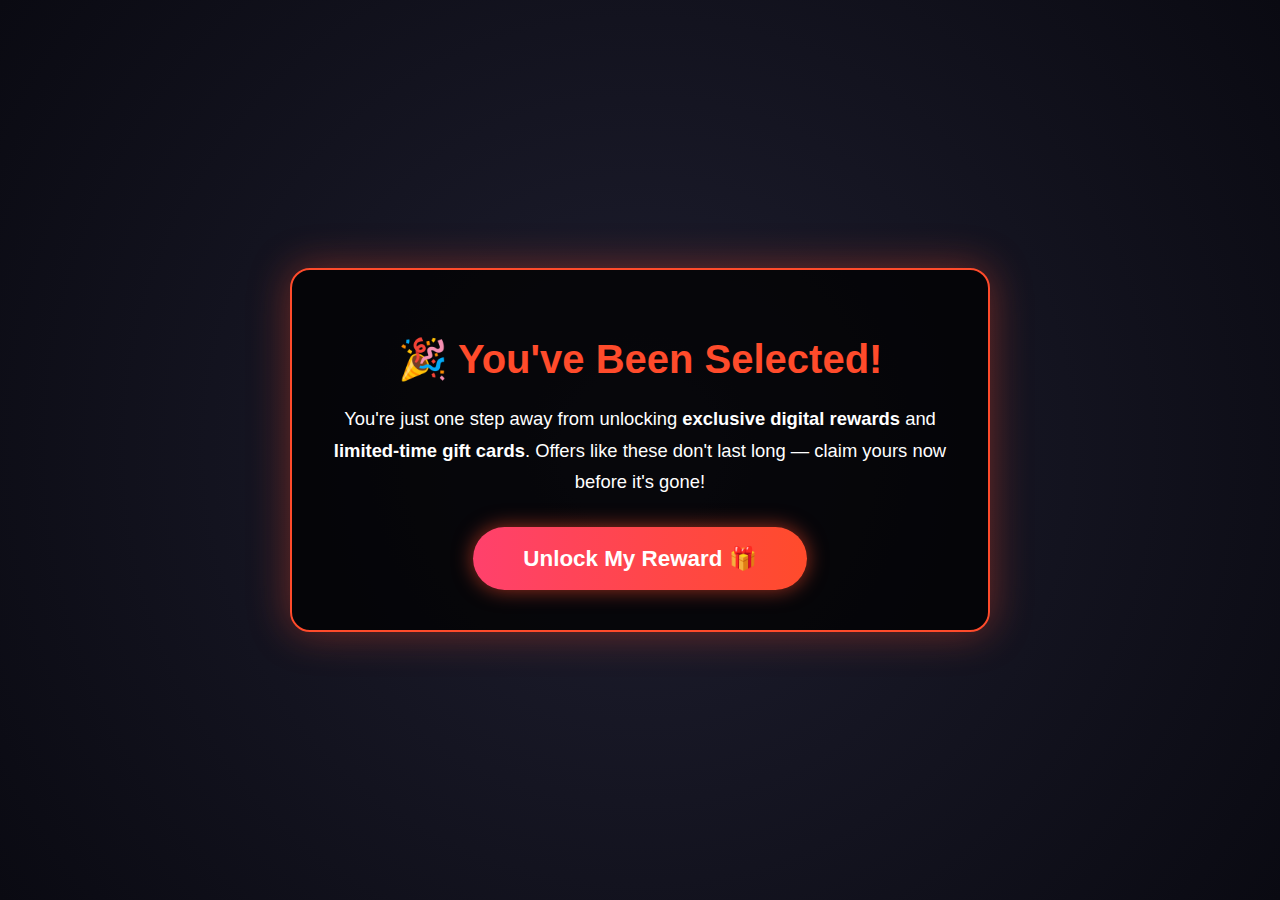
<file: LP.html>
<!DOCTYPE html>
<html lang="en">
<head>
  <meta charset="UTF-8" />
  <meta name="viewport" content="width=device-width, initial-scale=1.0"/>
  <meta name="description" content="You've been selected! Unlock your reward now. Limited time access to exclusive offers, gift cards, and online deals." />
  <meta name="keywords" content="claim gift card, win online, unlock reward, exclusive offer, limited deal, CPA offer">
  <meta name="robots" content="index, follow">
  <title>🎉 You've Been Selected – Unlock Your Reward!</title>
  <style>
    * {
      box-sizing: border-box;
    }

    body {
      margin: 0;
      padding: 0;
      font-family: 'Segoe UI', Tahoma, Geneva, Verdana, sans-serif;
      background: radial-gradient(circle at center, #1e1e2f, #0a0a12);
      color: #fff;
      display: flex;
      justify-content: center;
      align-items: center;
      height: 100vh;
      padding: 20px;
    }

    .container {
      text-align: center;
      max-width: 700px;
      width: 100%;
      padding: 40px 30px;
      background: rgba(0, 0, 0, 0.75);
      border: 2px solid #ff4b2b;
      border-radius: 20px;
      box-shadow: 0 0 40px rgba(255, 75, 43, 0.4);
    }

    h1 {
      font-size: 2.5em;
      margin-bottom: 20px;
      color: #ff4b2b;
      animation: pop 1s ease-in-out infinite alternate;
    }

    p {
      font-size: 1.15em;
      margin-bottom: 30px;
      line-height: 1.7;
    }

    .click-now-btn {
      background: linear-gradient(90deg, #ff416c, #ff4b2b);
      border: none;
      padding: 18px 50px;
      color: white;
      font-size: 1.4em;
      font-weight: bold;
      border-radius: 60px;
      cursor: pointer;
      text-decoration: none;
      transition: transform 0.2s ease, box-shadow 0.2s ease;
      display: inline-block;
      box-shadow: 0 0 20px rgba(255, 75, 43, 0.6);
    }

    .click-now-btn:hover {
      transform: scale(1.07);
      box-shadow: 0 0 25px rgba(255, 75, 43, 0.9);
    }

    @keyframes pop {
      from { transform: scale(1); }
      to { transform: scale(1.03); }
    }

    @media (max-width: 768px) {
      h1 {
        font-size: 2em;
      }

      p {
        font-size: 1em;
      }

      .click-now-btn {
        font-size: 1.2em;
        padding: 15px 35px;
      }
    }

    @media (max-width: 480px) {
      .container {
        padding: 25px;
      }

      h1 {
        font-size: 1.7em;
      }

      .click-now-btn {
        font-size: 1.1em;
        padding: 12px 30px;
      }
    }
  </style>
</head>
<body>
  <div class="container">
    <h1>🎉 You've Been Selected!</h1>
    <p>
      You're just one step away from unlocking <strong>exclusive digital rewards</strong> and <strong>limited-time gift cards</strong>.  
      Offers like these don't last long — claim yours now before it's gone!
    </p>
    <a href="https://smrturl.co/de75e44" class="click-now-btn" target="_blank">
      Unlock My Reward 🎁
    </a>
  </div>
</body>
</html>
</file>
